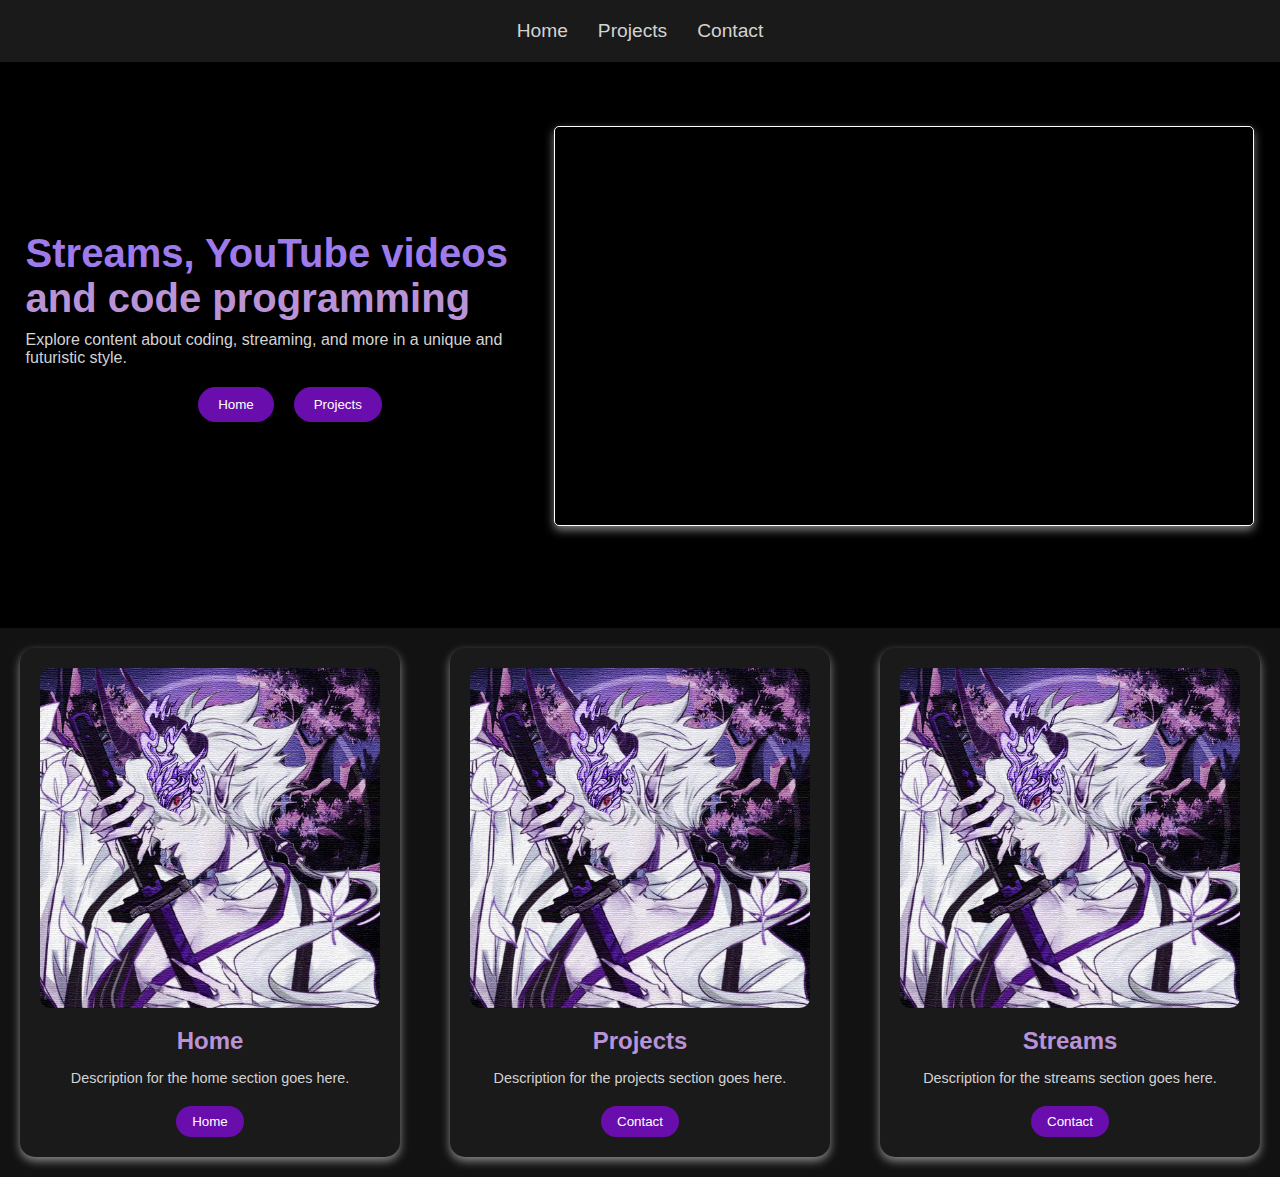
<file: index.html>
<!DOCTYPE html>
<html lang="es">
<head>
    <meta charset="UTF-8">
    <meta name="viewport" content="width=device-width, initial-scale=1.0">
    <title>Zonoik's Projects
    </title>
    <link rel="stylesheet" href="css/index.css">
</head>
<body>
    <header>
        <nav>
            <ul>
                <li><a href="index.html">Home</a></li>
                <li><a href="projects.html">Projects</a></li>
                <li><a href="contact.html">Contact</a></li>
            </ul>
        </nav>
    </header>
    <main>
        <div class="subheader">
            <div class="hero">
                <h1>Streams, YouTube videos <span>and code programming</span></h1>
                <p>Explore content about coding, streaming, and more in a unique and futuristic style.</p>
                <div class="btn-group">
                    <button class="btn-primary">Home</button>
                    <button class="btn-secondary">Projects</button>
                </div>
            </div>
            <div class="heroVideo">
                <iframe width="700" height="400" src="https://www.youtube.com/embed/05KEUgt04XM" frameborder="0" allow="accelerometer; encrypted-media; gyroscope; picture-in-picture" allowfullscreen></iframe>
            </div>
        </div>
        <section class="cards">
            <div class="card">
                <img src="imgs/Zonoik.jpg" alt="Home">
                <h2>Home</h2>
                <p>Description for the home section goes here.</p>
                <button class="btn-primary">Home</button>
            </div>
            <div class="card">
                <img src="imgs/Zonoik.jpg" alt="Projects">
                <h2>Projects</h2>
                <p>Description for the projects section goes here.</p>
                <button class="btn-primary">Contact</button>
            </div>
            <div class="card">
                <img src="imgs/Zonoik.jpg" alt="Streams">
                <h2>Streams</h2>
                <p>Description for the streams section goes here.</p>
                <button class="btn-primary">Contact</button>
            </div>
        </section>
    </main>
</body>
<script src='https://storage.ko-fi.com/cdn/scripts/overlay-widget.js'></script>
<script src="javascript/kofidraw.js"></script>
</html>
</file>
<file: css/index.css>
/* Estilos básicos de la página */
* {
    margin: 0;
    padding: 0;
    box-sizing: border-box;
}

body {
    font-family: Arial, sans-serif;
    background-color: #121212;
    color: #D3D3D3;
}

header {
    text-align: center;
    padding: 20px;
    color: #fff;
    background-color: #1A1A1A;
}

nav ul {
    list-style: none;
    display: flex;
    justify-content: center;
    gap: 30px;
}

nav ul li a {
    color: #D3D3D3;
    text-decoration: none;
    font-size: 1.2em;
}

.btn-login {
    background-color: #6A0DAD;
    color: #fff;
    border: none;
    padding: 10px 20px;
    border-radius: 20px;
    cursor: pointer;
    margin-left: 20px;
}

.subheader {
    display: flex;
    padding: 5% 2% 8% 2%;
    background-color: black;

}

.heroVideo {
    display: flex;
    margin: auto;
}

.heroVideo iframe{
    border: 1px solid white;
    border-radius: 5px;
    box-shadow: 0px 4px 10px rgba(255, 255, 255, 0.5);
}

.hero {
    display: flex;
    flex-direction: column;
    margin: auto;
}

.hero h1 {
    font-size: 2.5em;
    color: #9F7AEA;
}

.hero h1 span {
    color: #B993D6;
}

.hero p {
    max-width: 600px;
    margin: 0 auto;
    padding: 10px 0 20px 0;
}

.btn-group {
    display: flex;
    gap: 20px;
    justify-content: center;
}

.btn-primary, .btn-secondary {
    background-color: #6A0DAD;
    color: #fff;
    padding: 10px 20px;
    border-radius: 20px;
    cursor: pointer;
    border: none;
    transition: background-color 0.3s ease;
}

.btn-primary:hover, .btn-secondary:hover {
    background-color: #9F7AEA;
}

.cards {
    display: flex;
    justify-content: center;
    gap: 50px;
    padding: 20px;
}

.card {
    background-color: #1A1A1A;
    padding: 20px;
    border-radius: 15px;
    text-align: center;
    color: #D3D3D3;
    box-shadow: 0px 4px 10px rgba(255, 255, 255, 0.5);
    transition: transform 0.3s ease;
}

.card:hover {
    transform: translateY(-10px);
}

.card img {
    width: 100%;
    border-radius: 10px;
}

.card h2 {
    color: #B993D6;
    margin: 15px 0;
}

.card p {
    font-size: 0.9em;
    margin: 10px 0;
}

.card button {
    margin-top: 10px;
    background-color: #6A0DAD;
    color: #fff;
    padding: 8px 16px;
    border: none;
    border-radius: 20px;
    cursor: pointer;
    transition: background-color 0.3s ease;
}

.card button:hover {
    background-color: #9F7AEA;
}
</file>
